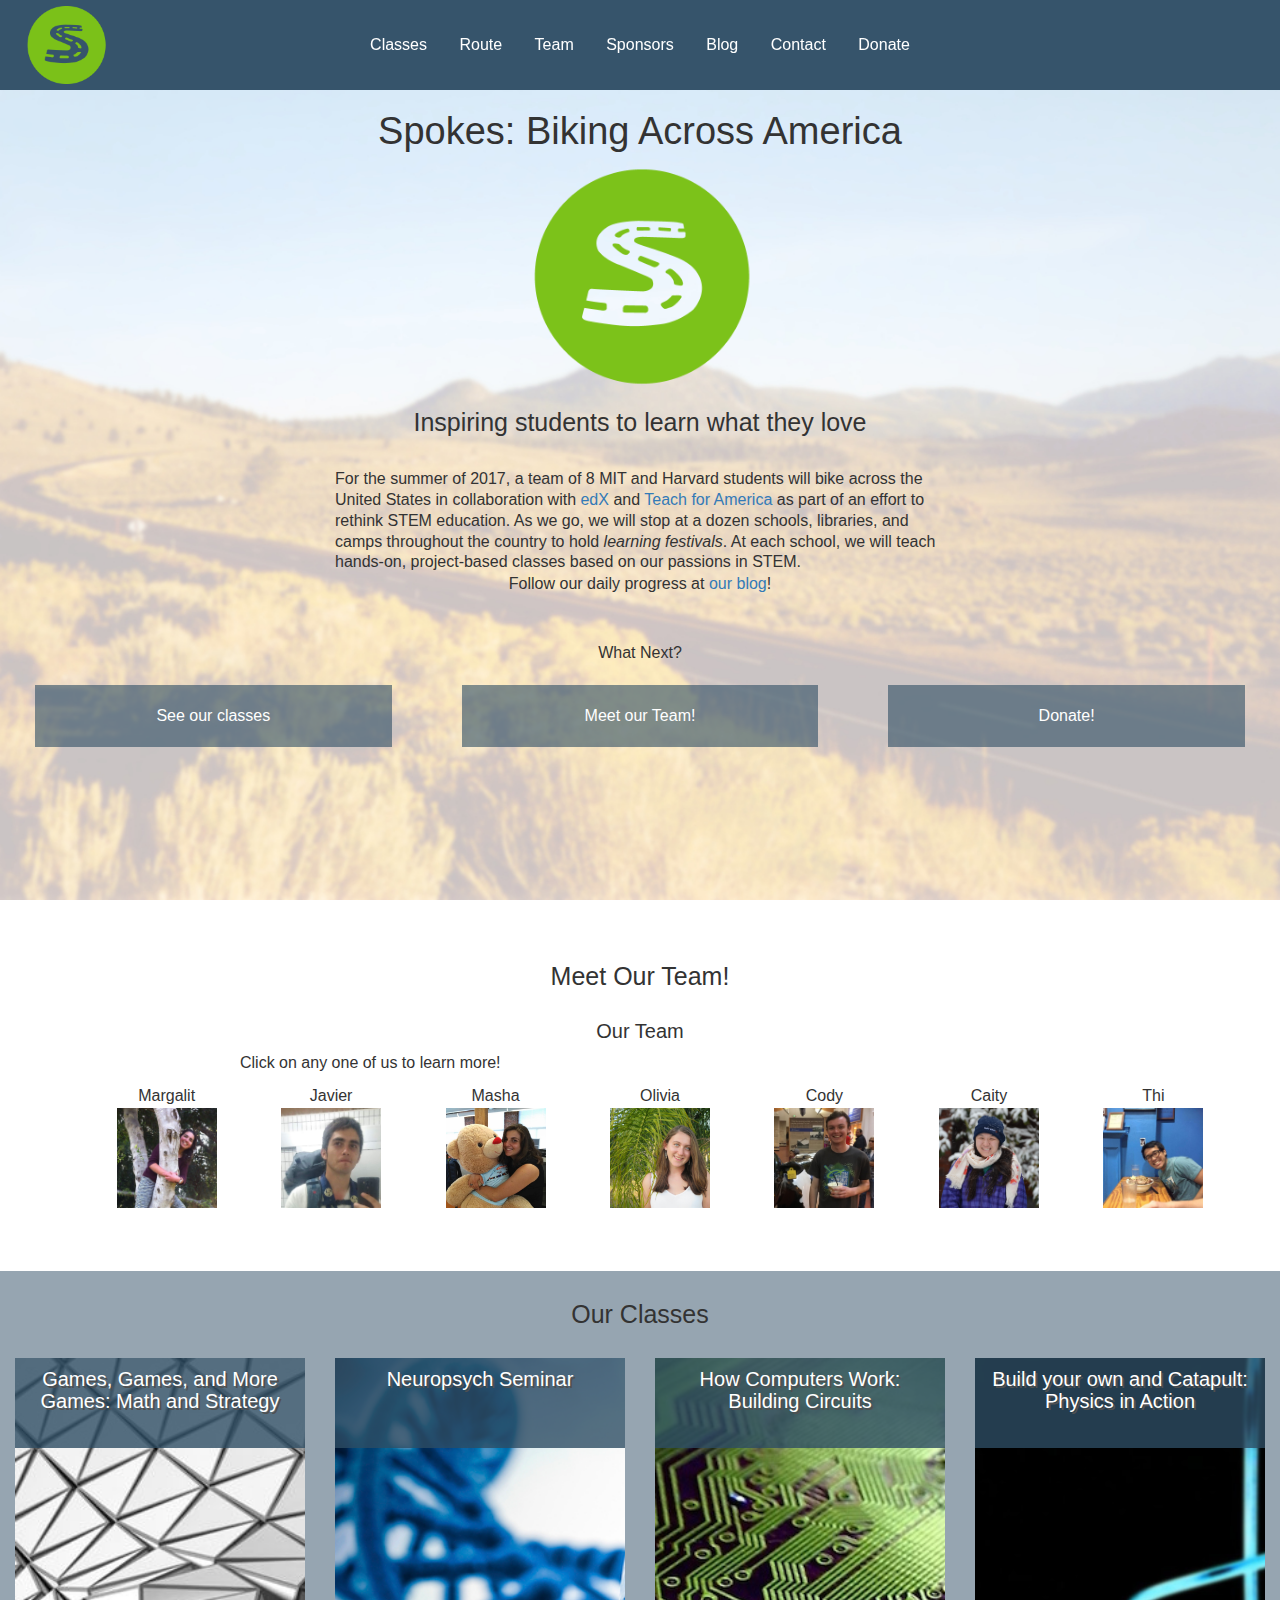
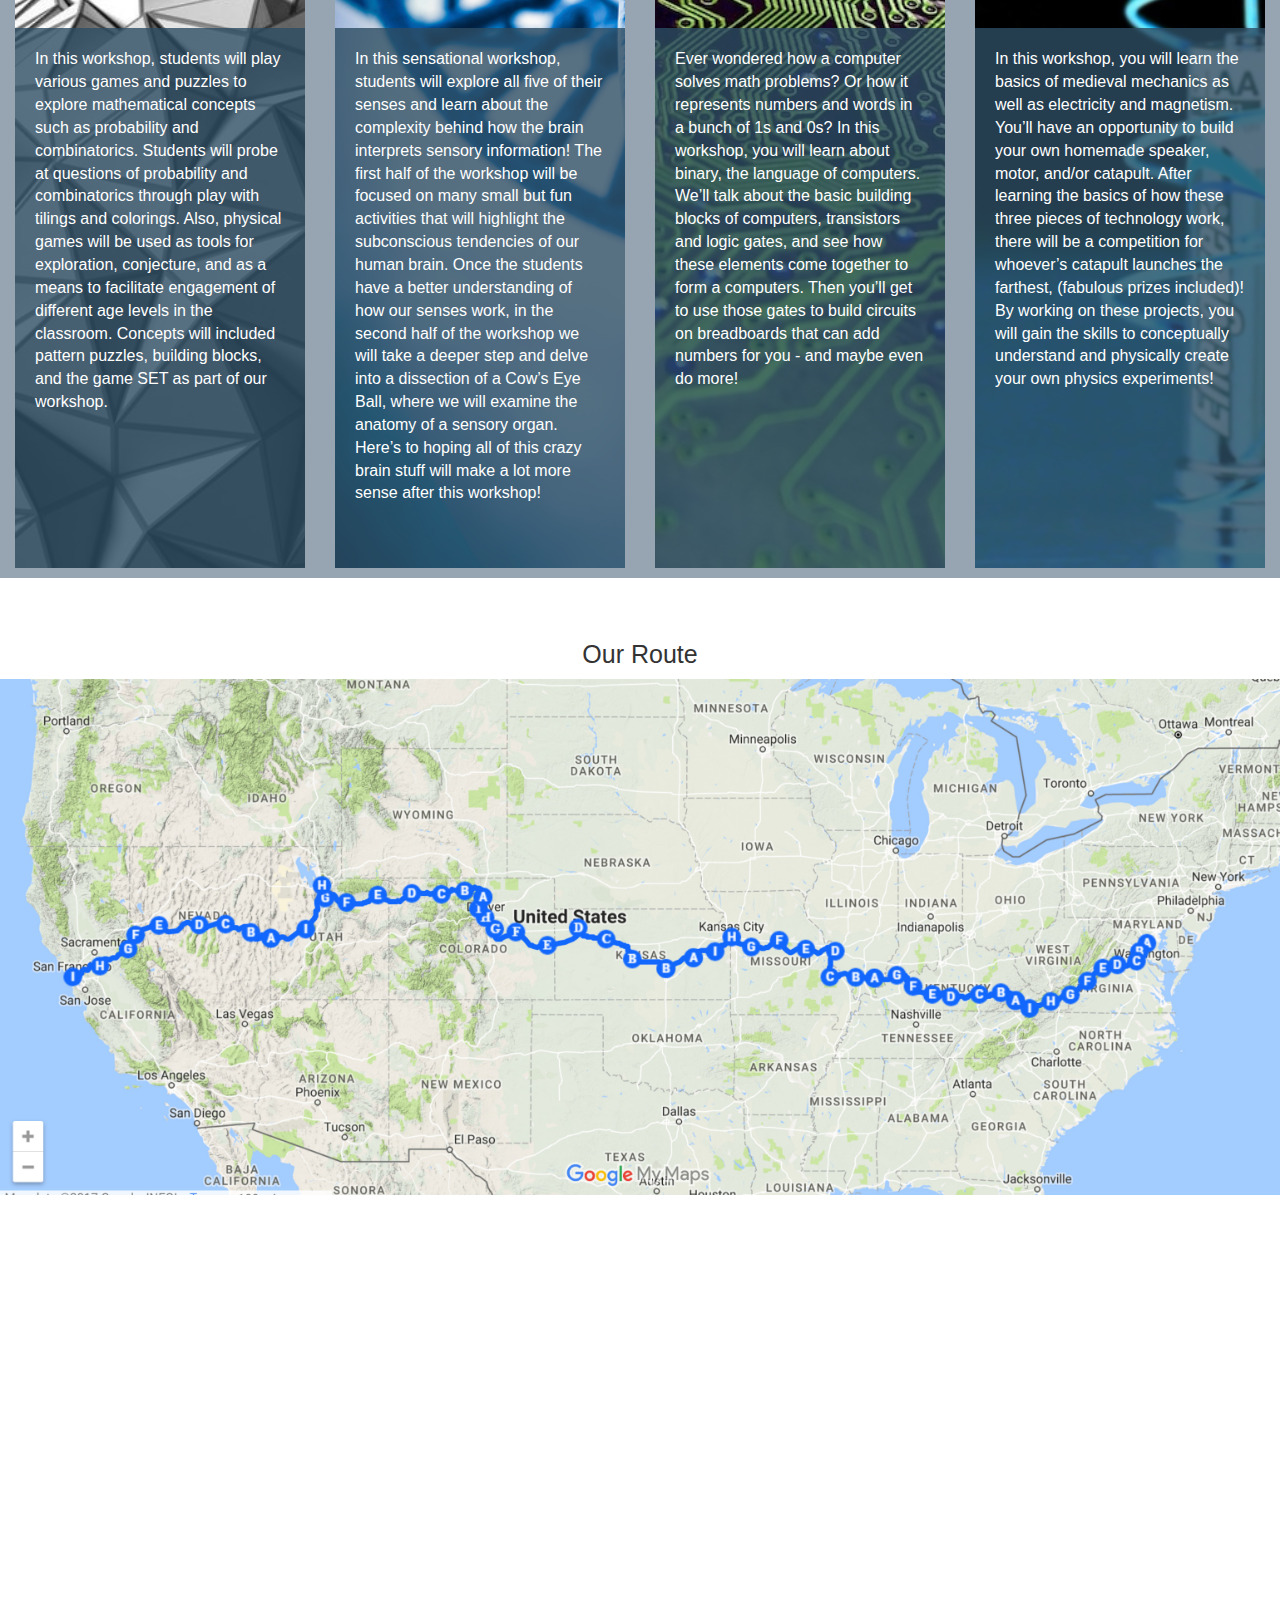
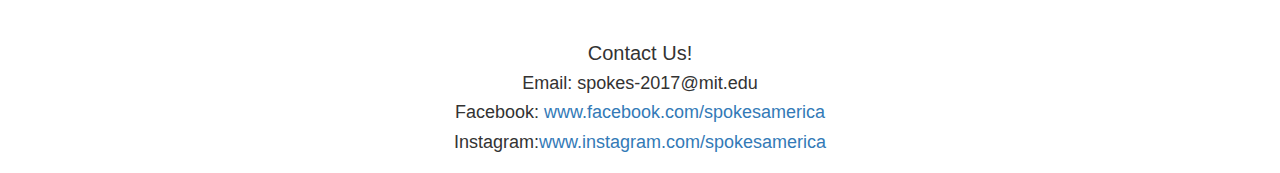
<file: index.html>
<!DOCTYPE html>
<html><head>
<meta charset="utf-8">
<meta name="viewport" content="width=device-width, initial-scale=1">
<link rel="stylesheet" href="https://maxcdn.bootstrapcdn.com/bootstrap/3.3.7/css/bootstrap.min.css">

<!--<script src="https://ajax.googleapis.com/ajax/libs/jquery/3.1.1/jquery.min.js"></script>-->
<!-- <script src="https://maxcdn.bootstrapcdn.com/bootstrap/3.3.7/js/bootstrap.min.js"></script> -->
<meta content="text/html;charset=UTF-8" http-equiv="Content-Type">
<title>Spokes: Biking Across America</title>
<link href="img/spokes_logo_green.png" rel="shortcut icon">
<link href="css/style.css?v=1.1" rel="stylesheet" type="text/css">

<!-- <link href="css/live.css" rel="stylesheet" type="text/css"> -->
<!-- <link href="css/bootstrap-responsive.min.css" rel="stylesheet" type="text/css"> -->
<!--<script>(function(i,s,o,g,r,a,m){i['GoogleAnalyticsObject']=r;i[r]=i[r]||function(){
  (i[r].q=i[r].q||[]).push(arguments)},i[r].l=1*new Date();a=s.createElement(o),
  m=s.getElementsByTagName(o)[0];a.async=1;a.src=g;m.parentNode.insertBefore(a,m)
  })(window,document,'script','//www.google-analytics.com/analytics.js','ga');
  ga('create', 'UA-673233-16', 'spokesamerica.org');
  ga('send', 'pageview');</script>-->
  </head>
<body>
<div class="container-fluid">
	<div class="row" id="nav">
	<div class="col-md-2">
	 <a href=""><img id="logo" src="img/spokes_logo_green2.png"> </a>
	 </div>
	 <div class="col-md-8">
      <ul>
        <li><a href="#classes">Classes</a></li>
        <li><a href="#where">Route</a></li>
        <li><a href="#who">Team</a></li>
        <li><a href="sponsors.html">Sponsors</a></li>
        <!-- <li><a href="#help">Help</a></li> -->
        <!-- <li><a href="#sponsors">Sponsors</a></li> -->
        <li><a href="https://spokes2017.wordpress.com/" target="_blank" >Blog</a></li> 
        <li><a href="#contact">Contact</a></li>
        <li><a href="https://giving.mit.edu/search/node/Spokes" target="_blank">Donate</a></li>

      </ul>
     </div>
     <div class="col-md-2" id="fb">
     <!-- <a href="https://www.facebook.com/spokesamerica/"><img src="img/social/FB-f-Logo__white_57.png"></a> -->
     </div>
     </div>


     	<div class="row" id="what">

     	<div class="col-md-12">
     	
     		<h1>Spokes: Biking Across America</h1>
     		<img id="logo" src="img/spokes_logo_green.png">
     		<h2><italic>Inspiring students to learn what they love</italic></h2>
     	</div>
     	<div class="col-md-3"></div>
     	<div class="col-md-6" f>
     	<br>
     	<p style="line-height:1.3;">For the summer of 2017, a team of 8 MIT and Harvard students will bike across the United States in collaboration
           with <a href="https://www.edx.org/">edX</a> and <a href="http://teachforamerica.org">Teach for America</a> as part of an effort to rethink STEM
        education. As we go, we will stop at a dozen
        schools, libraries, and camps throughout the country to hold <em>learning festivals</em>. At each school, we will teach hands-on,
         project-based classes based on our passions in STEM.

		<br>
			<center>Follow our daily progress at <a href="https://spokes2017.wordpress.com/" target="_blank">our blog</a>!</center><br><br>
		</p></div>
		<div class="col-md-3"></div>
		<div class="row" id="next">
		<div class="col-md-12" >What Next?</div>
		<div class="col-md-4"><a href="#classes" id="more">See our classes</a></div>
		<div class="col-md-4"><a href="#team" id="more"> Meet our Team!</a></div>
		<div class="col-md-4"><a href= "https://giving.mit.edu/search/node/Spokes" id="more" target="_blank">Donate!</a></div>
		<!-- href="https://crowdfund.mit.edu/project/6618" --> 
		</div>
		</div>

  		
     
 
     
     <div class="row anchor" id="who">anchor</div>
    <div class="row" id="team">
     <div class="col-md-12">
     	 <h2>Meet Our Team!</h2>
     </div>
     	
 	 <div class="col-md-2" ></div>
 	 <div class="col-md-8">
 	 		<div class= "team_d" id="all">
	          <h3>Our Team</h3>
	          <p>Click on any one of us to learn more!</p>
	       	</div>
	 	 	<!-- <div class= "team_d" id="matisse" style="display:none;">
	          <h3>Matisse Peppet <small >MIT Class of 2020</small></h3>
	          <img src="img/team/matisse.PNG">
	          <p>I’m Matisse Peppet, a freshman at MIT studying pure mathematics with an interest in art and philosophy. I grew up in Cincinnati, Ohio, with a strong appreciation for the Midwest — I am enamored of America, and I’m so excited to see this country and feel its pulse this summer. Teaching, and in particular, teaching math is a joyful endeavor for me, and I’m interested in mathematics education and educational policy. I’m psyched to get kids psyched about STEM with Spokes!</p>
	       </div> -->
	       <div class= "team_d" id="masha" style="display:none;">
	          <h3>Masha <small>MIT Class of 2017</small></h3>
	          <img src="img/team/masha.png">
	          <p>Hi, I’m Masha, a senior at MIT. I've lived all over the place, including California, Virginia, New Jersey, Germany, and Russia. But am so excited to see more of the US this summer. I'm studying Computer science and molecular biology at MIT, and love to learn about anything and everything! I am excited to share this passion with everyone our way this summer. In my free time, I can be found doodling in my notebooks and drinking tea. I also really enjoy climbing, hiking, and being active. Next year, I'll be working for Google in Mountain View, CA. </p>
	       </div>
	       <div class= "team_d" id="olivia" style="display:none;">
	          <h3>Olivia <small>MIT Class of 2020</small></h3>
	          <img src="img/team/olivia.jpg">
	          <p>I’m Olivia, a MIT student, and Cambridge native. I enjoy biking (thankfully) and pretty much any other form of outdoor exercise. I also like to cook; making yummy creations out of whatever I have left in the fridge is my specialty. As a freshman at MIT, I am not quite sure what I am going to study, but I know I will be able to find something I am passionate about among all the amazing opportunities that MIT feeds me. For starters, I’m excited for the opportunity to bike and teach across America!</p>
	       </div>
	       <div class= "team_d" id="javier" style="display:none;">
	          <h3>Javi <small>Harvard Class of 2017</small></h3>
	            <img src="img/team/javier.jpg">
	          <p>Hi everyone, my name is Javier (got it for my birthday!) but you can call me Javi. I was born at a very young age in the sunny land of California, but I weathered the cold East Coast to study Neurobiology at Harvard (currently a senior). But that's not enough for me! I can't wait to ride on the open roads of America this summer with Spokes! Good challenges, great teammates, grand landscapes - what more can one ask for? Also, as a proud supporter of STEM education and potentially aspiring educator, I welcome this opportunity to teach with delighted gratitude and ignited attitude.</p>
	       </div>
	       <div class= "team_d" id="caity" style="display:none;">
	          <h3>Caity <small>MIT Class of 2019</small></h3>
	          <img src="img/team/caity.jpg">
	          <p>Hi! I’m Caity, a sophomore at MIT double majoring in physics and electrical engineering. I am so excited to be doing Spokes this summer! I think that spreading interest in STEM, especially to those who may not be able to otherwise experience a lot of science and technology in their schools, is one of the best ways to inspire the next generation to do great things and prepare them for the future. Aside from being able to bike across the country, I am so grateful to be biking with such a great team this summer. I can’t wait to get out on the open road and begin teaching the curriculum. See you in San Francisco!</p>
	       </div>
	       <div  class= "team_d" id="cody" style="display:none;">
	          <h3>Cody <small>MIT Class of 2019</small></h3>
	          <img src="img/team/cody.jpg">
	          <p>Hi! I’m a sophomore at MIT studying Physics and Music and occasionally Chemistry. I grew up at the base of the foothills in beautiful Denver, Colorado. I love all things STEM, especially fields at the intersection of two disciplines, ie acoustics! I transferred to MIT after a semester at a liberal arts college in Portland, Oregon and have a deep love of both science and humanities. I’m beyond excited to have the opportunity to bike across the United States and teach through Spokes this Summer!</p>
	       </div>
	       <div class="team_d" id="margalit" style="display:none;">
	          <h3>Margalit <small>MIT Class of 2018</small></h3>
	          <img src="img/team/margalit.jpg">
	          <p>Hi, I'm Margalit and I'm a Junior at MIT studying Math with Computer Science. I grew up in Newton, MA and enjoy going on long bike trips with my family or mountain biking at my summer camp in Colorado. I love teaching math and computer science, and traveled to Israel last year for a month to teach computer architecture to middle schoolers.  In my free time, I like to hike, run, and work at a biology lab.</p>
	       </div>
	       <div class= "team_d" id="thi" style="display:none;">
	          <h3>Thi <small>MIT Class of 2020</small></h3>
	          <img src="img/team/thi.jpg">
	          <p>My name is Thi Bui (pronounced: tee buoy) and I'm a freshman at MIT studying Mechanical Engineering with a concentration in Computer Science (Course 2A-6). I'm originally from California, so I'm a little ways away from home here at MIT in Boston, MA, but the crazy science that's happening around me all the time makes it completely worth it. With the help of science, my dream for the future is to design robots for all sorts of applications - from submarine robots to surgical robots to space robots! I'm stoked to be able to ride a bike across America and teach tons of aspiring scientists and engineers!</p>
	       </div>
	     </div>
     
     	<div class="col-md-2"></div>
     
      <div class="col-md-12">
		  	<ul id="team">
		    <!-- <li>Matisse<br/><a href="#team" onclick= toggle_visibility("matisse")><img src="img/team/matisse.PNG"></a></li> -->
		    <li>Margalit<br/><a href="#team" onclick= toggle_visibility("margalit")><img src="img/team/margalit.jpg"></a></li>
		    <li>Javier<br/><a href="#team" onclick= toggle_visibility("javier")><img src="img/team/javier.jpg"></a></li>
		    <li>Masha<br/><a href="#team" onclick= toggle_visibility("masha")><img src="img/team/masha.png"></a></li>
		    <li>Olivia<br/><a href="#team" onclick= toggle_visibility("olivia")><img src="img/team/olivia.jpg"></a></li>
		    <li>Cody<br/><a href="#team" onclick= toggle_visibility("cody")><img src="img/team/cody.jpg"></a></li>
		    <li>Caity<br/><a href="#team" onclick= toggle_visibility("caity")><img src="img/team/caity.jpg"></a></li>
		    <li>Thi<br/><a href="#team" onclick= toggle_visibility("thi")><img src="img/team/thi.jpg"></a></li>
		 	</ul>
		</div>
	</div>
       

  <div class="row anchor" id="classes">anchor</div>
    
     <div class="row" id="lessons">

     <div col-md-12 ><h2>Our Classes</h2></div>


     	<div class="col-md-3" ><!-- <img src="img/classes/math.jpg"> -->
     	<div id="math"><h3>Games, Games, and More Games: Math and Strategy</h3>
     	<p>In this workshop, students will play various games and puzzles to explore mathematical concepts such as probability and combinatorics. Students will probe at questions of probability and combinatorics through play with tilings and colorings. Also, physical games will be used as tools for exploration, conjecture, and as a means to facilitate engagement of different age levels in the classroom. Concepts will included pattern puzzles, building blocks, and the game SET as part of our workshop. </p></div></div>
     	<div class="col-md-3" ><!-- <img src="img/classes/dna.jpg"> --><div id="sports"><h3>Neuropsych Seminar</h3><p>In this sensational workshop, students will explore all five of their senses and learn about the complexity behind how the brain interprets sensory information! The first half of the workshop will be focused on many small but fun activities that will highlight the subconscious tendencies of our human brain. Once the students have a better understanding of how our senses work, in the second half of the workshop we will take a deeper step and delve into a dissection of a Cow’s Eye Ball, where we will examine the anatomy of a sensory organ. Here’s to hoping all of this crazy brain stuff will make a lot more sense after this workshop!
</p></div></div>
     	<div class="col-md-3">
     	<div id="circuits"><h3>How Computers Work: Building Circuits</h3>
     	<p>Ever wondered how a computer solves math problems? Or how it represents numbers and words in a bunch of 1s and 0s? In this workshop, you will learn about binary, the language of computers. We’ll talk about the basic building blocks of computers, transistors and logic gates, and see how these elements come together to form a computers. Then you’ll get to use those gates to build circuits on breadboards that can add numbers for you - and maybe even do more!
</p></div></div>
     	<div class="col-md-3" ><!-- <img src="img/classes/speakers.jpg"> -->
     	<div id="speakers"><h3 >Build your own  and Catapult: Physics in Action</h3><p>In this workshop, you will learn the basics of medieval mechanics as well as electricity and magnetism. You’ll have an opportunity to build your own homemade speaker, motor, and/or catapult. After learning the basics of how these three pieces of technology work, there will be a competition for whoever’s catapult launches the farthest, (fabulous prizes included)! By working on these projects, you will gain the skills to conceptually understand and physically create your own physics experiments!
</p></div></div>
     
     </div>

      <div class="row anchor" id="where">anchor</div>
     <div class="row" id= "map">
     
     	<h2>Our Route</h2>
     	<div class="col-md-12"><a href="https://www.google.com/maps/d/embed?mid=120jOWLTT6azJ7do933O5JPHBFVI"><img src="img/spread/map_2017.jpg"></a></div>     	
     	<!-- <div class="overlay" onClick="style.pointerEvents='none'"></div> -->
     	<!-- <iframe src="https://www.google.com/maps/d/embed?mid=120jOWLTT6azJ7do933O5JPHBFVI" width="640" height="480"></iframe> -->
     </div>
    
     <div class="row anchor" id="contact">anchor</div>
     <div class="row" id="contacts">
     	<div class="col-md-12">
     	<h3>Contact Us!</h3></div>
     	<h4>Email: spokes-2017@mit.edu </h4>
     	<h4>Facebook: <a href="https://www.facebok.com/spokesamerica.com">www.facebook.com/spokesamerica</a></h4>
     	<h4>Instagram:<a href="https://www.instagram.com/spokesamerica">www.instagram.com/spokesamerica</a></h4>
     </div>
     <div class="row" id="filler"></div>
</div>
</body>
<script src="js/main2.js"></script>
</file>
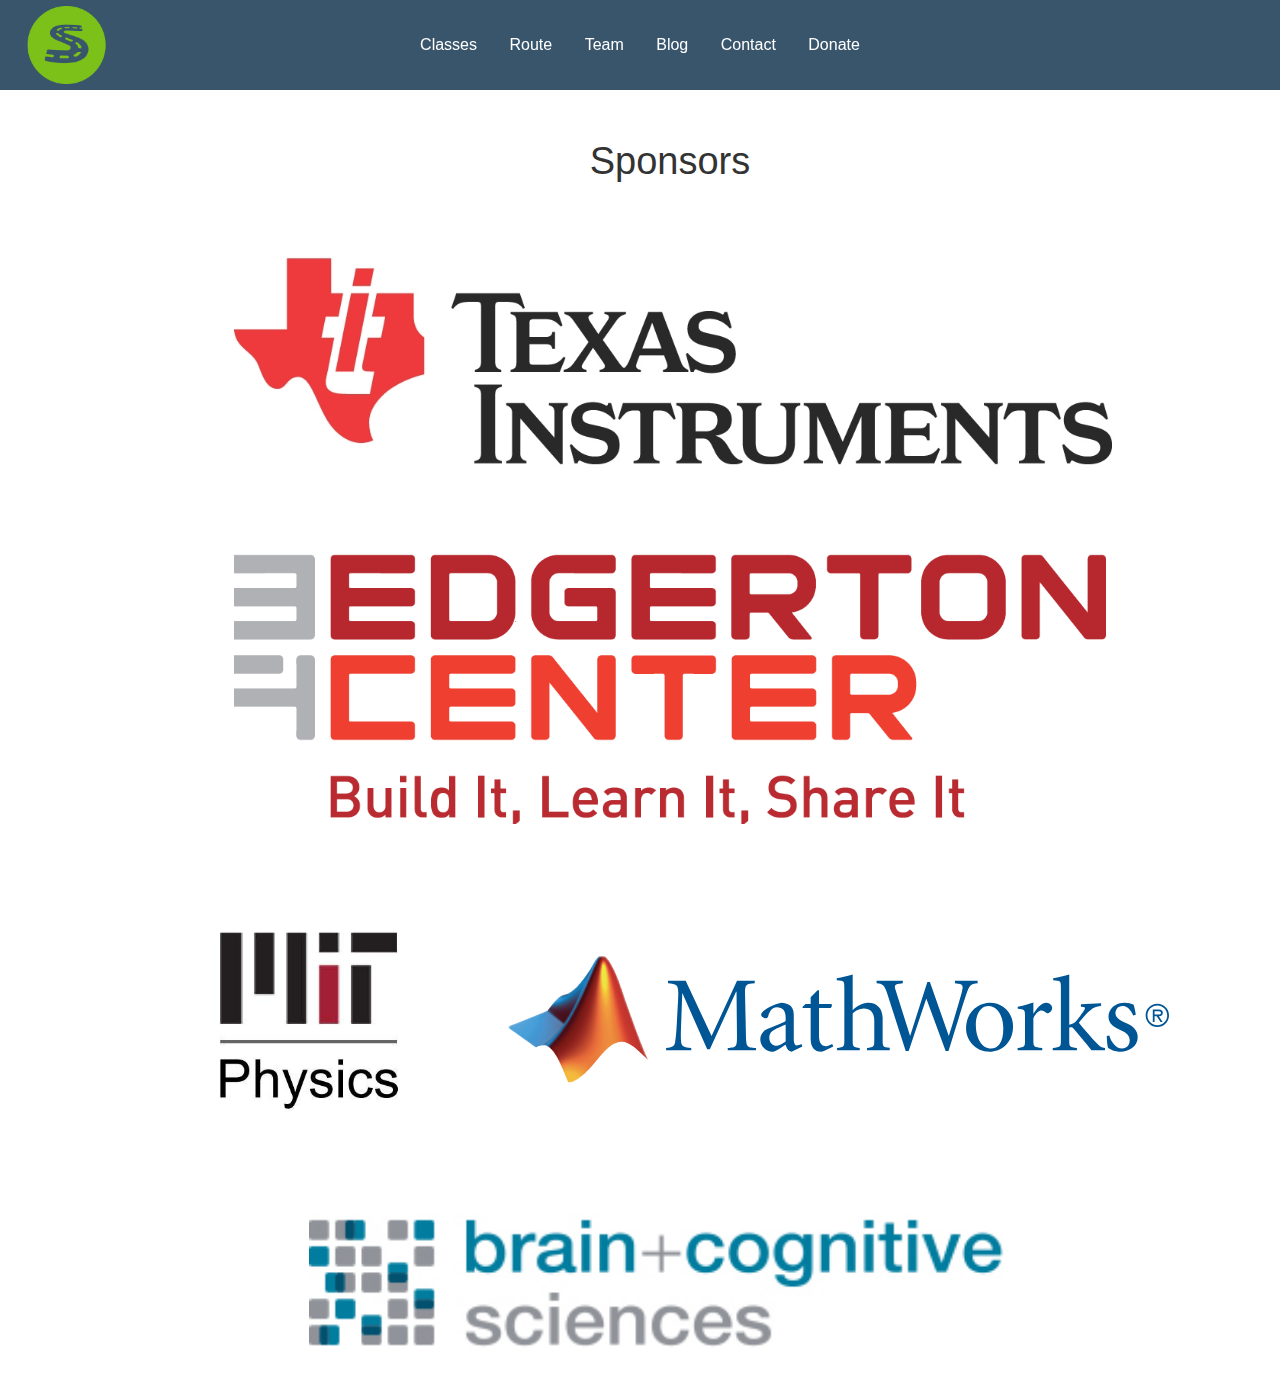
<file: sponsors.html>
<!DOCTYPE html>
<html><head>
<meta charset="utf-8">
<meta name="viewport" content="width=device-width, initial-scale=1">
<link rel="stylesheet" href="https://maxcdn.bootstrapcdn.com/bootstrap/3.3.7/css/bootstrap.min.css">

<!--<script src="https://ajax.googleapis.com/ajax/libs/jquery/3.1.1/jquery.min.js"></script>-->
<!-- <script src="https://maxcdn.bootstrapcdn.com/bootstrap/3.3.7/js/bootstrap.min.js"></script> -->
<meta content="text/html;charset=UTF-8" http-equiv="Content-Type">
<title>Spokes: Biking Across America</title>
<link href="img/spokes_logo_green.png" rel="shortcut icon">
<link href="css/style.css?v=1.1" rel="stylesheet" type="text/css">

<!-- <link href="css/live.css" rel="stylesheet" type="text/css"> -->
<!-- <link href="css/bootstrap-responsive.min.css" rel="stylesheet" type="text/css"> -->
<!--<script>(function(i,s,o,g,r,a,m){i['GoogleAnalyticsObject']=r;i[r]=i[r]||function(){
  (i[r].q=i[r].q||[]).push(arguments)},i[r].l=1*new Date();a=s.createElement(o),
  m=s.getElementsByTagName(o)[0];a.async=1;a.src=g;m.parentNode.insertBefore(a,m)
  })(window,document,'script','//www.google-analytics.com/analytics.js','ga');
  ga('create', 'UA-673233-16', 'spokesamerica.org');
  ga('send', 'pageview');</script>-->
  </head>
<body>
<div class="container-fluid">
	<div class="row" id="nav">
	<div class="col-md-2">
	 <a href="index.html"><img id="logo" src="img/spokes_logo_green2.png"> </a>
	 </div>
	 <div class="col-md-8">
      <ul>
        <li><a href="index.html#classes">Classes</a></li>
        <li><a href="index.html#where">Route</a></li>
        <li><a href="index.html#who">Team</a></li>
        <!-- <li><a href="#help">Help</a></li> -->
        <!-- <li><a href="#sponsors">Sponsors</a></li> -->
        <li><a href="https://spokes2017.wordpress.com/" target="_blank" >Blog</a></li> 
        <li><a href="index.html#contact">Contact</a></li>
        <li><a href="https://crowdfund.mit.edu/project/6618" target="_blank">Donate</a></li>

      </ul>
     </div>
     <div class="col-md-2" id="fb">
     <!-- <a href="https://www.facebook.com/spokesamerica/"><img src="img/social/FB-f-Logo__white_57.png"></a> -->
     </div>
     </div>
     <div class="row" id="sponsors">
        <div id ="img" class="col-md-12">
        
     		<h1>Sponsors</h1>
            <img id ="TI" src="img/sponsors/TI Logo.jpg" >
             <img id ="large" src="img/sponsors/edgerton.png">
             <img id="large" src="img/sponsors/course8.jpeg">
             <img id ="small" src="img/sponsors/mathworks.svg">
            <img id ="small" src="img/sponsors/bcs.png">          
           
     
     	</div>
	</div>

  		
     
 
     
    
    </div>
</body>
<script src="js/main2.js"></script>
</file>
<file: css/style.css>
@media (max-width: @screen-xs) {
    body{font-size: 10px;}
}

@media (max-width: @screen-sm) {
    body{font-size: 10px;}
}
@media(max-width: @screen-m){
	body{font-size: 10px;}
	p{
		font-size: 10px;
	}
}

body{
	padding:0;
	margin:0;
	text-align: center;
	font-size: 16px;
	/*-webkit-text-size-adjust: none;*/
}
h1{
	padding:1px;
	font-size: 38px;
	/*margin:100px;*/
}
h2{
	font-size: 25px;
}
h3{
	font-size: 20px;
	text-align: center;
}

a{
	margin:0;
	padding:0;
	text-decoration: none;
}
a:hover{
	text-decoration:none;
}
p{
	text-align: left;
	/*float:left;*/
}

.anchor {
    display: block;
    position: relative;
    top: -3vh;
    visibility: hidden;

}
.col-md-2{
	margin:0;
	padding:0;
}
.row{
	border:0px;
	margin:0 auto;
	/*padding-top:20px;*/
	padding-top:10px;
	/*padding: 100px;*/
	width:0;
	width:100%;
	/*float:left;*/
}
.container-fluid{
	width: 100%;
	padding:0;
	margin:0;
}
.team_d {
	margin:0 auto;
	max-width:800px;
}
.team_d img{
	height:320px;
}
#nav{
	z-index: 100;
	width:100%;
	min-height:7vh;
	position: fixed;
	margin:0 auto;
	padding:0;
	/*overflow: hidden;*/
	/*background: rgba(166,199,224,.970);*/
	background: rgba(45, 76, 99, 0.95);
	/*float: left;*/
	display: block;
	vertical-align: middle;

	text-align: center;
}

#nav ul{
	
	/*height:7vh;*/
 	list-style: none;
 	text-align: center;
	/*width: 800px;*/
  	margin: 0 auto;
  	padding:0;
  	

  	font-style:bold;

}
#nav li{ 
		vertical-align: middle;
	display: inline-block;
	/*float: left;*/
	height:100%;

	line-height: 10vh;
	/*font-style:bold;*/

}
#nav li a{
	display: block;
	vertical-align: middle;
	/*margin:14px 14px;*/
	padding-left: 14px; 
	padding-right:14px;
	/*font-size: 20px;*/
	color:white;
}
#nav li a:hover{color:black;}
#nav #logo{
	float:left;
	margin-left:10%;
	padding:4px;
	vertical-align: middle;
	/*background: #7cc21a;*/
	height:10vh;
}
/*#fb{
	height:5vh;
	margin:1vh auto;
}*/
#what{
	text-align: center;
	
	/*z-index: -10;*/
	width:100%;
	min-height:100vh;
	/*height:760px;*/
	padding-top:10vh;
	position:relative;
	
	/*opacity:0.5;*/
	background: url("../img/spread/title_50.jpg") no-repeat center;
	background-size: cover;
	padding-bottom: 50px;
	margin:0 auto;
	/*min-height: 100%;
  min-width: 1024px;*/
	/*background-blend-mode: */
	/*width:100%;*/
}
#what p{
	max-width: 800px;
	margin:0 auto;
}

#what{
	/*content:" ";*/
	/*background: rgba(1,1,1,0.1);*/
}
#what #logo{
	height:25vh;	
}
#next{
	/*margin-top:20px;*/
}
#more{
	/*width:100%;*/
	padding:20px;
	margin:20px;
	display: block;
	/*background: rgba(166,199,224,.70);*/
	/*background:rgba(112, 160, 193, 0.5);*/

	background: rgba(45, 76, 99, 0.6);
}
#more {
	color:white;
}
#lessons{
	float: none;
	text-align: center;

	/*max-width: 1200px;*/
	margin:0 auto;
	background: rgba(45,76,99,0.5);

}
#lessons div{
	margin: 0 auto;
	text-align: center;
}
#lessons h3{
	background-color:rgba(45,76,99,0.8);
	color:white;
	text-shadow: 2px 2px #505050;
	height:10vh;
	margin-bottom: 20vh;
	padding:10px;
}
#lessons p{
	margin:0px auto;
	text-align: -webkit-auto;
	background: rgba(45,76,99,0.8);
	padding:20px;
	max-width: 650px;
	color:white;
	min-height:60vh;

}

#lessons .col-md-3 div{
	margin:10px auto;
	min-height: 80vh;
}
#circuits {
	/*margin:20px;*/
background: url("../img/classes/circuits.jpg") no-repeat;
background-size: cover;
}
#math{
	/*margin:20px;*/
background: url("../img/classes/tesselation.jpg") no-repeat;
background-size: cover;
}
#sports{
	/*margin:20px;*/
background: url("../img/classes/dna.jpg") no-repeat;
background-size: cover;
/*opacity: 0.2;*/
}
#speakers{
	/*margin:20px;*/
background: url("../img/classes/battery2.jpg") no-repeat;
background-size: cover;	
}
/*#lessons img{
	max-width:100%;
	padding:20px;
	height:200px;
}*/
.row #team{
	display: block;
	list-style: none;
	text-align: center;
	text-align: center;
	/*max-width: 1000px;*/
}


#team ul{ 
	text-align: center;
	list-style: none; 
}


#team li{
	display: inline-block;
	/*display: inline;*/
}



#team li img{
	/*display: inline;*/
	height:100px;
	width:100px;
	margin-left:30px;
	margin-right:30px;
	margin-bottom:20px;
}

#map div{
	/*margin:0;*/
	padding:0;
	min-height: 100vh;
}


#map img{
	width:100%;

}

#hide{
	display: block;
	visibility: hidden;
}

@media (max-width: 600px){
	#nav #logo{
		display: none;
	}
	body{
		font-size:10px;
	}
	#map{
		min-height:20vh;
	}
	#nav{

	}
}
#sponsors{
	text-align: center;
	
	/*z-index: -10;*/
	width:100%;
	min-height:100vh;
	/*height:760px;*/
	padding-top:10vh;
	position:relative;
	
	/*opacity:0.5;*/
	/*background: url("../img/spread/title_50.jpg") no-repeat center;
	background-size: cover;*/
	padding-bottom: 50px;
	margin:0 auto;
	/*min-height: 100%;
  min-width: 1024px;*/
	/*background-blend-mode: */
	/*width:100%;*/
}

#sponsors, #TI{
	height:30vh;
	margin: 30px;
}
#sponsors, #large{
	height:30vh;
	margin: 30px;
}
#sponsors, #small{
	height:15vh;
	margin: 30px;
}
/*#math{
	font-size: 30px;
	background: url(../img/courses/ee_35.jpg) no-repeat center;
	background-size: cover;
}*/

/*bkgimg{
	z-index:-10;
	background: url("../img/spread/title.jpg") no-repeat center;
	position:relative;
	background-size: cover;
	opacity:.5;
}*/

/*#title*/
</file>
